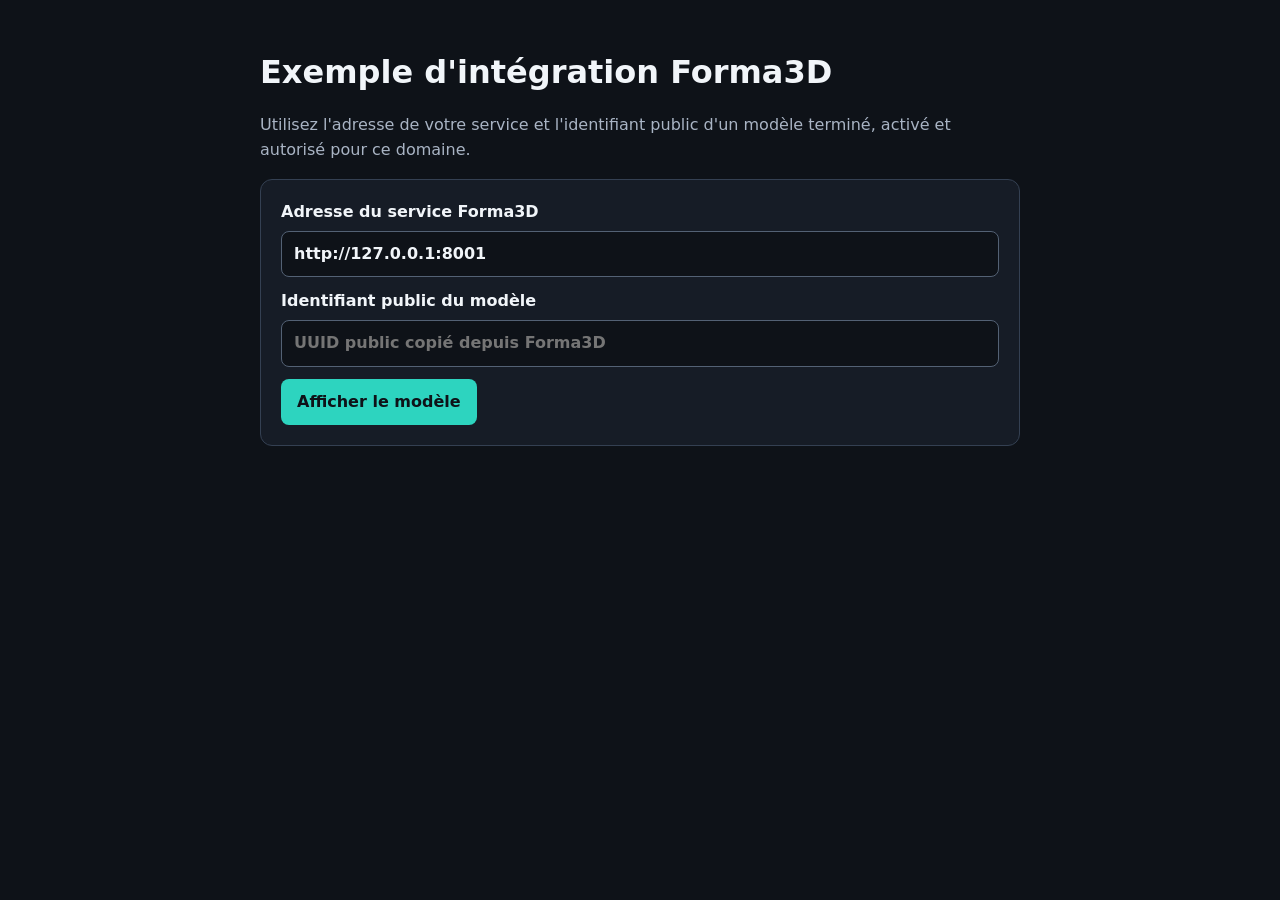
<file: examples/integration.html>
<!doctype html>
<!-- Rôle : page autonome pour tester le composant intégrable Forma3D avec un modèle public choisi.
     Exécution : servir ce fichier en HTTP, saisir l'adresse du service et l'UUID public d'un modèle activé. -->
<html lang="fr">
  <head>
    <meta charset="utf-8">
    <meta name="viewport" content="width=device-width, initial-scale=1">
    <title>Exemple d'intégration Forma3D</title>
    <style>
      :root { color-scheme: dark; font: 16px/1.55 system-ui, sans-serif; background: #0E1218; color: #F1F5F9; }
      * { box-sizing: border-box; }
      body { margin: 0; padding: 32px 16px; }
      main { width: min(100%, 760px); margin-inline: auto; }
      h1 { line-height: 1.2; }
      p, label { color: #A9B4C4; }
      form { display: grid; gap: 12px; padding: 20px; border: 1px solid #344052; border-radius: 12px; background: #161C26; }
      label { display: grid; gap: 6px; color: #F1F5F9; font-weight: 650; }
      input { width: 100%; min-height: 46px; padding: 10px 12px; border: 1px solid #536174; border-radius: 8px; background: #0E1218; color: #F1F5F9; font: inherit; }
      button { justify-self: start; min-height: 46px; padding: 10px 16px; border: 0; border-radius: 8px; background: #2DD4BF; color: #0E1218; font: inherit; font-weight: 750; cursor: pointer; }
      :focus-visible { outline: 3px solid #2DD4BF; outline-offset: 3px; }
      #widget-status { min-height: 1.5em; }
      #viewer-slot { min-height: 0; }
      @media (max-width: 420px) { body { padding: 20px 12px; } form { padding: 16px; } }
    </style>
  </head>
  <body>
    <main>
      <h1>Exemple d'intégration Forma3D</h1>
      <p>Utilisez l'adresse de votre service et l'identifiant public d'un modèle terminé, activé et autorisé pour ce domaine.</p>
      <form id="widget-form">
        <label for="service-origin">Adresse du service Forma3D
          <input id="service-origin" name="service-origin" type="url" value="http://127.0.0.1:8001" required autocomplete="url">
        </label>
        <label for="public-id">Identifiant public du modèle
          <input id="public-id" name="public-id" type="text" required autocomplete="off" spellcheck="false" placeholder="UUID public copié depuis Forma3D">
        </label>
        <button type="submit">Afficher le modèle</button>
      </form>
      <p id="widget-status" role="status" aria-live="polite"></p>
      <div id="viewer-slot"></div>
    </main>
    <script>
      // Rôle : charger le widget seulement après validation de l'adresse et de l'identifiant saisis.
      // Exécution : au clic sur « Afficher le modèle », dans ce fichier de démonstration.
      const form = document.querySelector("#widget-form");
      const status = document.querySelector("#widget-status");
      const viewerSlot = document.querySelector("#viewer-slot");
      const publicIdPattern = /^[0-9a-f]{8}-[0-9a-f]{4}-[1-8][0-9a-f]{3}-[89ab][0-9a-f]{3}-[0-9a-f]{12}$/i;

      form.addEventListener("submit", (event) => {
        event.preventDefault();
        viewerSlot.replaceChildren();
        status.textContent = "";

        let service;
        try {
          service = new URL(form.elements["service-origin"].value.trim());
        } catch {
          status.textContent = "Saisissez une adresse de service HTTP ou HTTPS valide.";
          return;
        }
        if (!["http:", "https:"].includes(service.protocol) || !service.hostname || service.username || service.password || service.pathname !== "/" || service.search || service.hash) {
          status.textContent = "L'adresse du service doit être une origine HTTP(S) sans chemin, identifiant ni paramètre.";
          return;
        }

        const publicId = form.elements["public-id"].value.trim();
        if (!publicIdPattern.test(publicId)) {
          status.textContent = "Saisissez l'identifiant public UUID affiché par Forma3D.";
          return;
        }

        const widgetScript = document.createElement("script");
        widgetScript.src = new URL("/static/widget.js", service).href;
        widgetScript.onload = () => {
          const viewer = document.createElement("forma3d-viewer");
          viewer.setAttribute("model", publicId);
          viewer.setAttribute("height", "480");
          viewer.setAttribute("auto-rotate", "");
          viewer.setAttribute("title", "Aperçu 3D du produit");
          viewerSlot.replaceChildren(viewer);
          status.textContent = "Widget chargé. Le serveur vérifie l'activation du modèle et l'autorisation de ce domaine.";
        };
        widgetScript.onerror = () => {
          status.textContent = "Le widget n'a pas pu être chargé. Vérifiez l'adresse du service et son état.";
        };
        document.head.append(widgetScript);
      });
    </script>
  </body>
</html>
</file>
